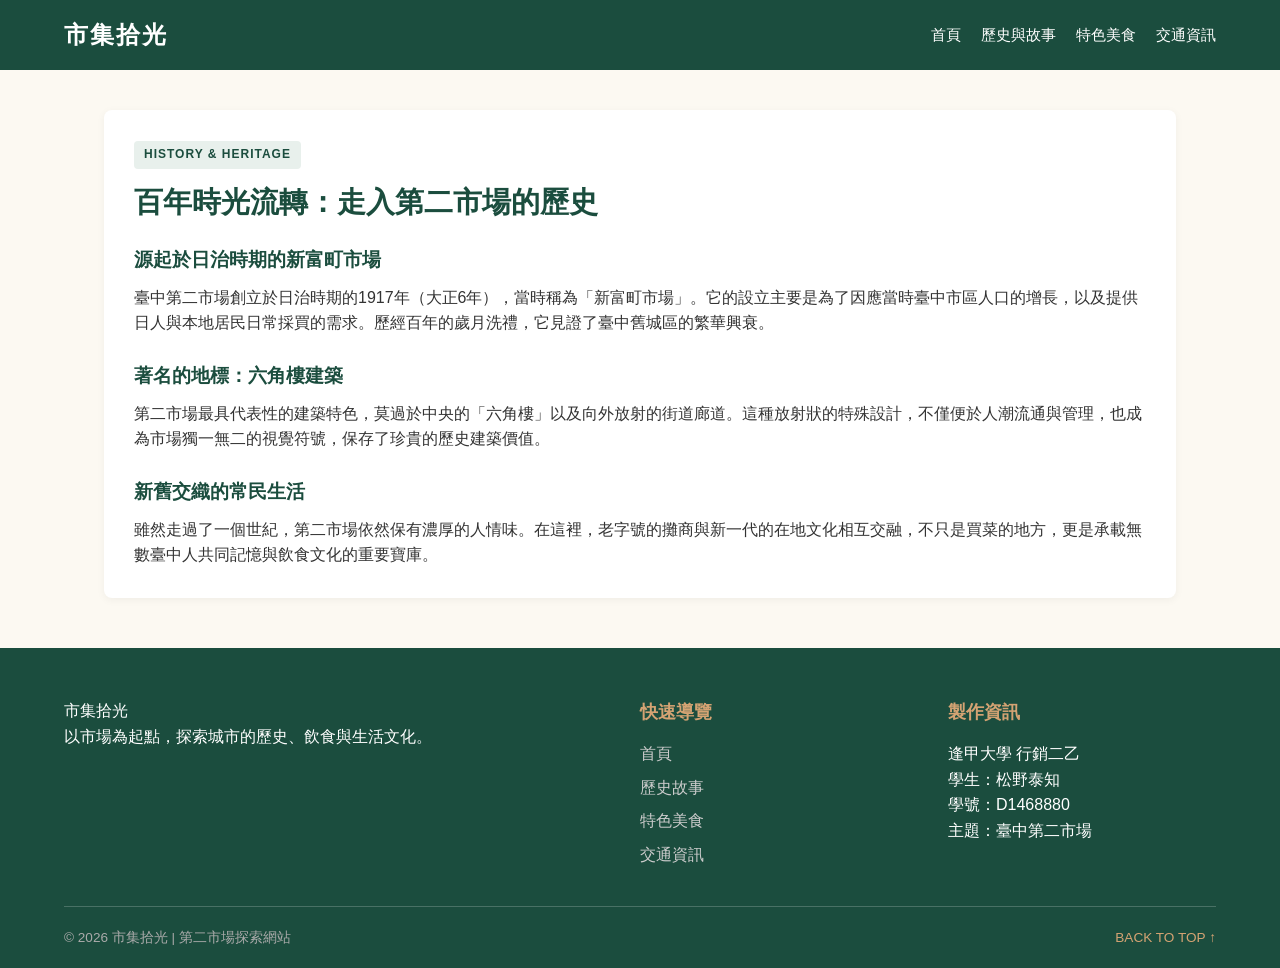
<file: Project1/Project1/history.html>
<!DOCTYPE html>
<html lang="zh-Hant">
<head>
    <meta charset="UTF-8">
    <meta name="viewport" content="width=device-width, initial-scale=1.0">
    <!-- SEO設定 -->
    <meta name="description" content="市集拾光：探索台中第二市場的百年歷史、六角樓建築與在地故事。">
    <meta name="keywords" content="台中第二市場, 歷史故事, 六角樓, 百年市場, 日治時期">
    <meta name="author" content="松野泰知">
    <title>歷史與故事 | 市集拾光</title>
    <!-- 分割CSSの読み込み -->
    <link rel="stylesheet" href="css/style.css">
    <link rel="stylesheet" href="css/grid.css">
</head>
<body>

    <!-- ヘッダー＆ナビゲーションバー -->
    <header>
        <div class="logo">市集拾光</div>
        <nav>
            <ul>
                <li><a href="index.html">首頁</a></li>
                <li><a href="history.html">歷史與故事</a></li>
                <li><a href="index.html#food">特色美食</a></li>
                <li><a href="index.html#location">交通資訊</a></li>
            </ul>
        </nav>
    </header>

    <!-- メインコンテンツ領域 -->
    <div class="container" style="display: block;">
        
        <main>
            <!-- 歴史紹介セクション -->
            <section class="content-block">
                <span class="tag">HISTORY & HERITAGE</span>
                <h2>百年時光流轉：走入第二市場的歷史</h2>
                
                <div style="margin-bottom: 25px;">
                    <h3 style="color: #1B4D3E; margin-bottom: 10px;">源起於日治時期的新富町市場</h3>
                    <p>臺中第二市場創立於日治時期的1917年（大正6年），當時稱為「新富町市場」。它的設立主要是為了因應當時臺中市區人口的增長，以及提供日人與本地居民日常採買的需求。歷經百年的歲月洗禮，它見證了臺中舊城區的繁華興衰。</p>
                </div>

                <div style="margin-bottom: 25px;">
                    <h3 style="color: #1B4D3E; margin-bottom: 10px;">著名的地標：六角樓建築</h3>
                    <p>第二市場最具代表性的建築特色，莫過於中央的「六角樓」以及向外放射的街道廊道。這種放射狀的特殊設計，不僅便於人潮流通與管理，也成為市場獨一無二的視覺符號，保存了珍貴的歷史建築價值。</p>
                </div>

                <div>
                    <h3 style="color: #1B4D3E; margin-bottom: 10px;">新舊交織的常民生活</h3>
                    <p>雖然走過了一個世紀，第二市場依然保有濃厚的人情味。在這裡，老字號的攤商與新一代的在地文化相互交融，不只是買菜的地方，更是承載無數臺中人共同記憶與飲食文化的重要寶庫。</p>
                </div>
            </section>
        </main>

    </div>

    <!-- フッター -->
    <footer>
        <div class="footer-container">
            <div class="footer-col">
                <div class="footer-logo">市集拾光</div>
                <p>以市場為起點，探索城市的歷史、飲食與生活文化。</p>
            </div>
            <div class="footer-col">
                <h4>快速導覽</h4>
                <ul>
                    <li><a href="index.html">首頁</a></li>
                    <li><a href="history.html">歷史故事</a></li>
                    <li><a href="index.html#food">特色美食</a></li>
                    <li><a href="index.html#location">交通資訊</a></li>
                </ul>
            </div>
            <div class="footer-col">
                <h4>製作資訊</h4>
                <p>逢甲大學 行銷二乙</p>
                <p>學生：松野泰知</p>
                <p>學號：D1468880</p>
                <p>主題：臺中第二市場</p>
            </div>
        </div>
        <div class="footer-bottom">
            <p>&copy; 2026 市集拾光 | 第二市場探索網站</p>
            <a href="#" class="back-to-top">BACK TO TOP ↑</a>
        </div>
    </footer>

</body>
</html>
</file>
<file: Project1/Project1/css/style.css>
/* 共通リセット・基本設定 */
* {
    margin: 0;
    padding: 0;
    box-sizing: border-box;
}

body {
    font-family: "Noto Sans TC", sans-serif;
    color: #333;
    background-color: #fcf9f2;
    line-height: 1.6;
}

/* ヘッダー */
header {
    background-color: #1B4D3E;
    color: #fff;
    display: flex;
    justify-content: space-between;
    align-items: center;
    padding: 1rem 5%;
    position: sticky;
    top: 0;
    z-index: 1000;
}

header .logo {
    font-size: 1.5rem;
    font-weight: bold;
    letter-spacing: 2px;
}

header nav ul {
    display: flex;
    list-style: none;
    gap: 20px;
}

header nav ul li a {
    color: #fff;
    text-decoration: none;
    font-size: 0.95rem;
    transition: color 0.3s;
}

header nav ul li a:hover {
    color: #d4a373;
}

/* ヒーローエリア */
.hero {
    background: linear-gradient(rgba(0,0,0,0.4), rgba(0,0,0,0.4)), url('../images/market_main.jpg') center/cover no-repeat;
    height: 400px;
    display: flex;
    align-items: center;
    justify-content: center;
    text-align: center;
    color: #fff;
    padding: 0 1rem;
}

.hero-text .subtitle {
    font-size: 0.85rem;
    letter-spacing: 3px;
    margin-bottom: 10px;
    color: #d4a373;
}

.hero-text h1 {
    font-size: 2.5rem;
    margin-bottom: 15px;
}

.hero-text p {
    font-size: 1rem;
    margin-bottom: 20px;
}

.btn-primary {
    display: inline-block;
    background-color: #d4a373;
    color: #fff;
    padding: 10px 25px;
    border-radius: 4px;
    text-decoration: none;
    font-weight: bold;
    transition: background 0.3s;
}

.btn-primary:hover {
    background-color: #bc8a5f;
}

/* コンテンツブロック共通 */
.content-block {
    background: #fff;
    padding: 30px;
    margin-bottom: 30px;
    border-radius: 8px;
    box-shadow: 0 2px 8px rgba(0,0,0,0.05);
}

.tag {
    display: inline-block;
    font-size: 0.75rem;
    color: #1B4D3E;
    background-color: #e8f0ec;
    padding: 4px 10px;
    border-radius: 4px;
    margin-bottom: 10px;
    font-weight: bold;
    letter-spacing: 1px;
}

.content-block h2 {
    font-size: 1.8rem;
    color: #1B4D3E;
    margin-bottom: 20px;
}

/* 市場紹介グリッド */
.about-grid {
    display: grid;
    grid-template-columns: 1fr 1fr;
    gap: 20px;
    align-items: center;
}

.about-grid img {
    width: 100%;
    height: 220px;
    object-fit: cover;
    border-radius: 6px;
}

/* サイドバーボックス */
.sidebar-box {
    background: #fff;
    padding: 25px;
    margin-bottom: 25px;
    border-radius: 8px;
    box-shadow: 0 2px 8px rgba(0,0,0,0.05);
}

.sidebar-box h3 {
    font-size: 1.2rem;
    color: #1B4D3E;
    border-bottom: 2px solid #1B4D3E;
    padding-bottom: 8px;
    margin-bottom: 15px;
}

.sidebar-box ol, .sidebar-box ul {
    padding-left: 20px;
    font-size: 0.95rem;
}

.sidebar-box li {
    margin-bottom: 10px;
}

/* フッター */
footer {
    background-color: #1B4D3E;
    color: #fff;
    padding: 50px 5% 20px 5%;
    margin-top: 50px;
}

.footer-container {
    display: grid;
    grid-template-columns: 2fr 1fr 1fr;
    gap: 40px;
    margin-bottom: 30px;
}

.footer-col h4 {
    font-size: 1.1rem;
    margin-bottom: 15px;
    color: #d4a373;
}

.footer-col ul {
    list-style: none;
}

.footer-col ul li {
    margin-bottom: 8px;
}

.footer-col ul li a {
    color: #ccc;
    text-decoration: none;
    transition: color 0.3s;
}

.footer-col ul li a:hover {
    color: #fff;
}

.footer-bottom {
    border-top: 1px solid rgba(255,255,255,0.2);
    padding-top: 20px;
    display: flex;
    justify-content: space-between;
    font-size: 0.85rem;
    color: #aaa;
}

.back-to-top {
    color: #d4a373;
    text-decoration: none;
}
</file>
<file: Project1/Project1/css/grid.css>
/* コンテナ・グリッドレイアウト（メイン ＋ サイドバー） */
.container {
    max-width: 1200px;
    margin: 40px auto;
    padding: 0 5%;
    display: grid;
    grid-template-columns: 2.5fr 1fr;
    gap: 30px;
}

/* 特色美食のグリッドカード配置 */
.food-grid {
    display: grid;
    grid-template-columns: 1fr 1fr;
    gap: 20px;
    margin-top: 20px;
}

.card {
    background: #fcf9f2;
    border: 1px solid #e8f0ec;
    border-radius: 6px;
    overflow: hidden;
    transition: transform 0.3s;
}

.card:hover {
    transform: translateY(-5px);
}

.card img {
    width: 100%;
    height: 160px;
    object-fit: cover;
}

.card h3 {
    font-size: 1.1rem;
    color: #1B4D3E;
    padding: 15px 15px 5px 15px;
}

.card p {
    font-size: 0.9rem;
    color: #666;
    padding: 0 15px 15px 15px;
}

/* レスポンシブ対応（画面が狭いときのレイアウト調整） */
@media (max-width: 900px) {
    .container {
        grid-template-columns: 1fr;
    }
    
    .about-grid, .footer-container {
        grid-template-columns: 1fr;
    }
}
</file>
